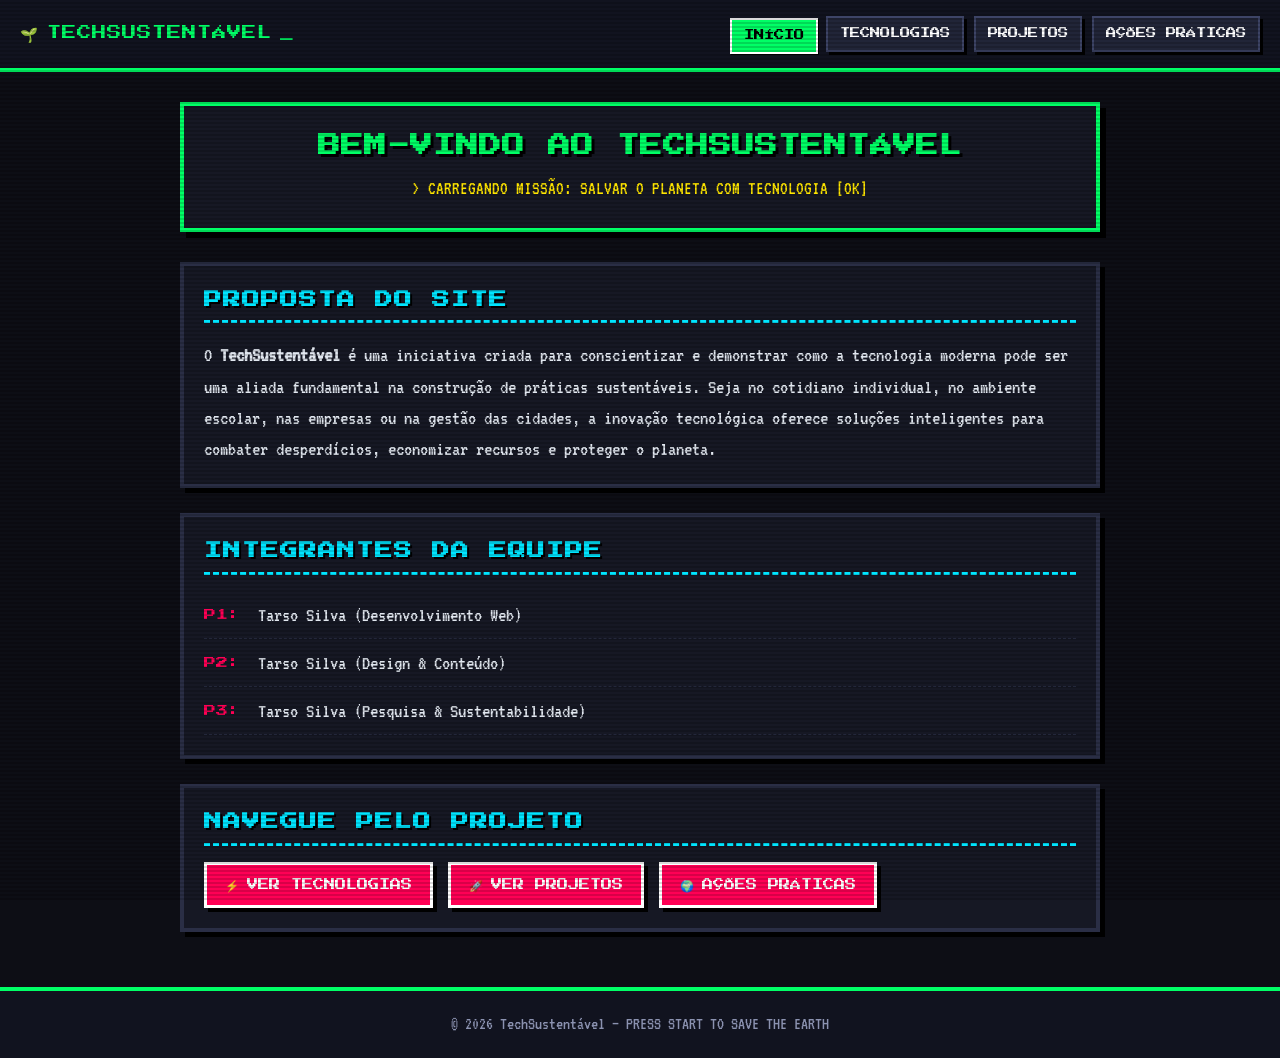
<file: html/index.html>
<!DOCTYPE html>
<html lang="pt-BR">
<head>
  <meta charset="UTF-8">
  <meta name="viewport" content="width=device-width, initial-scale=1.0">
  <title>TechSustentável - Início</title>
  <link rel="stylesheet" href="../css/estilo.css">
  <link href="https://fonts.googleapis.com/css2?family=Press+Start+2P&family=VT323&display=swap" rel="stylesheet">
</head>
<body>
  <header class="retro-header">
    <div class="logo">
      <span class="pixel-icon">🌱</span> TECHSUSTENTÁVEL <span class="blink">_</span>
    </div>
    <nav class="retro-nav">
      <a href="index.html" class="active">INÍCIO</a>
      <a href="tecnologia.html">TECNOLOGIAS</a>
      <a href="projetos.html">PROJETOS</a>
      <a href="acoes.html">AÇÕES PRÁTICAS</a>
    </nav>
  </header>

  <main class="container">
    <section class="hero-box">
      <h1>BEM-VINDO AO TECHSUSTENTÁVEL</h1>
      <p class="subtitle">> CARREGANDO MISSÃO: SALVAR O PLANETA COM TECNOLOGIA [OK]</p>
    </section>

    <section class="card-box">
      <h2>PROPOSTA DO SITE</h2>
      <p>O <strong>TechSustentável</strong> é uma iniciativa criada para conscientizar e demonstrar como a tecnologia moderna pode ser uma aliada fundamental na construção de práticas sustentáveis. Seja no cotidiano individual, no ambiente escolar, nas empresas ou na gestão das cidades, a inovação tecnológica oferece soluções inteligentes para combater desperdícios, economizar recursos e proteger o planeta.</p>
    </section>

    <section class="card-box">
      <h2>INTEGRANTES DA EQUIPE</h2>
      <ul class="team-list">
        <li><span class="player-tag">P1:</span> Tarso Silva (Desenvolvimento Web)</li>
        <li><span class="player-tag">P2:</span> Tarso Silva (Design & Conteúdo)</li>
        <li><span class="player-tag">P3:</span> Tarso Silva (Pesquisa & Sustentabilidade)</li>
      </ul>
    </section>

    <section class="card-box nav-cards">
      <h2>NAVEGUE PELO PROJETO</h2>
      <div class="button-grid">
        <a href="tecnologia.html" class="pixel-btn">
          <span class="btn-icon">⚡</span> VER TECNOLOGIAS
        </a>
        <a href="projetos.html" class="pixel-btn">
          <span class="btn-icon">🚀</span> VER PROJETOS
        </a>
        <a href="acoes.html" class="pixel-btn">
          <span class="btn-icon">🌍</span> AÇÕES PRÁTICAS
        </a>
      </div>
    </section>
  </main>

  <footer class="retro-footer">
    <p>© 2026 TechSustentável — PRESS START TO SAVE THE EARTH</p>
  </footer>
</body>
</html>
</file>
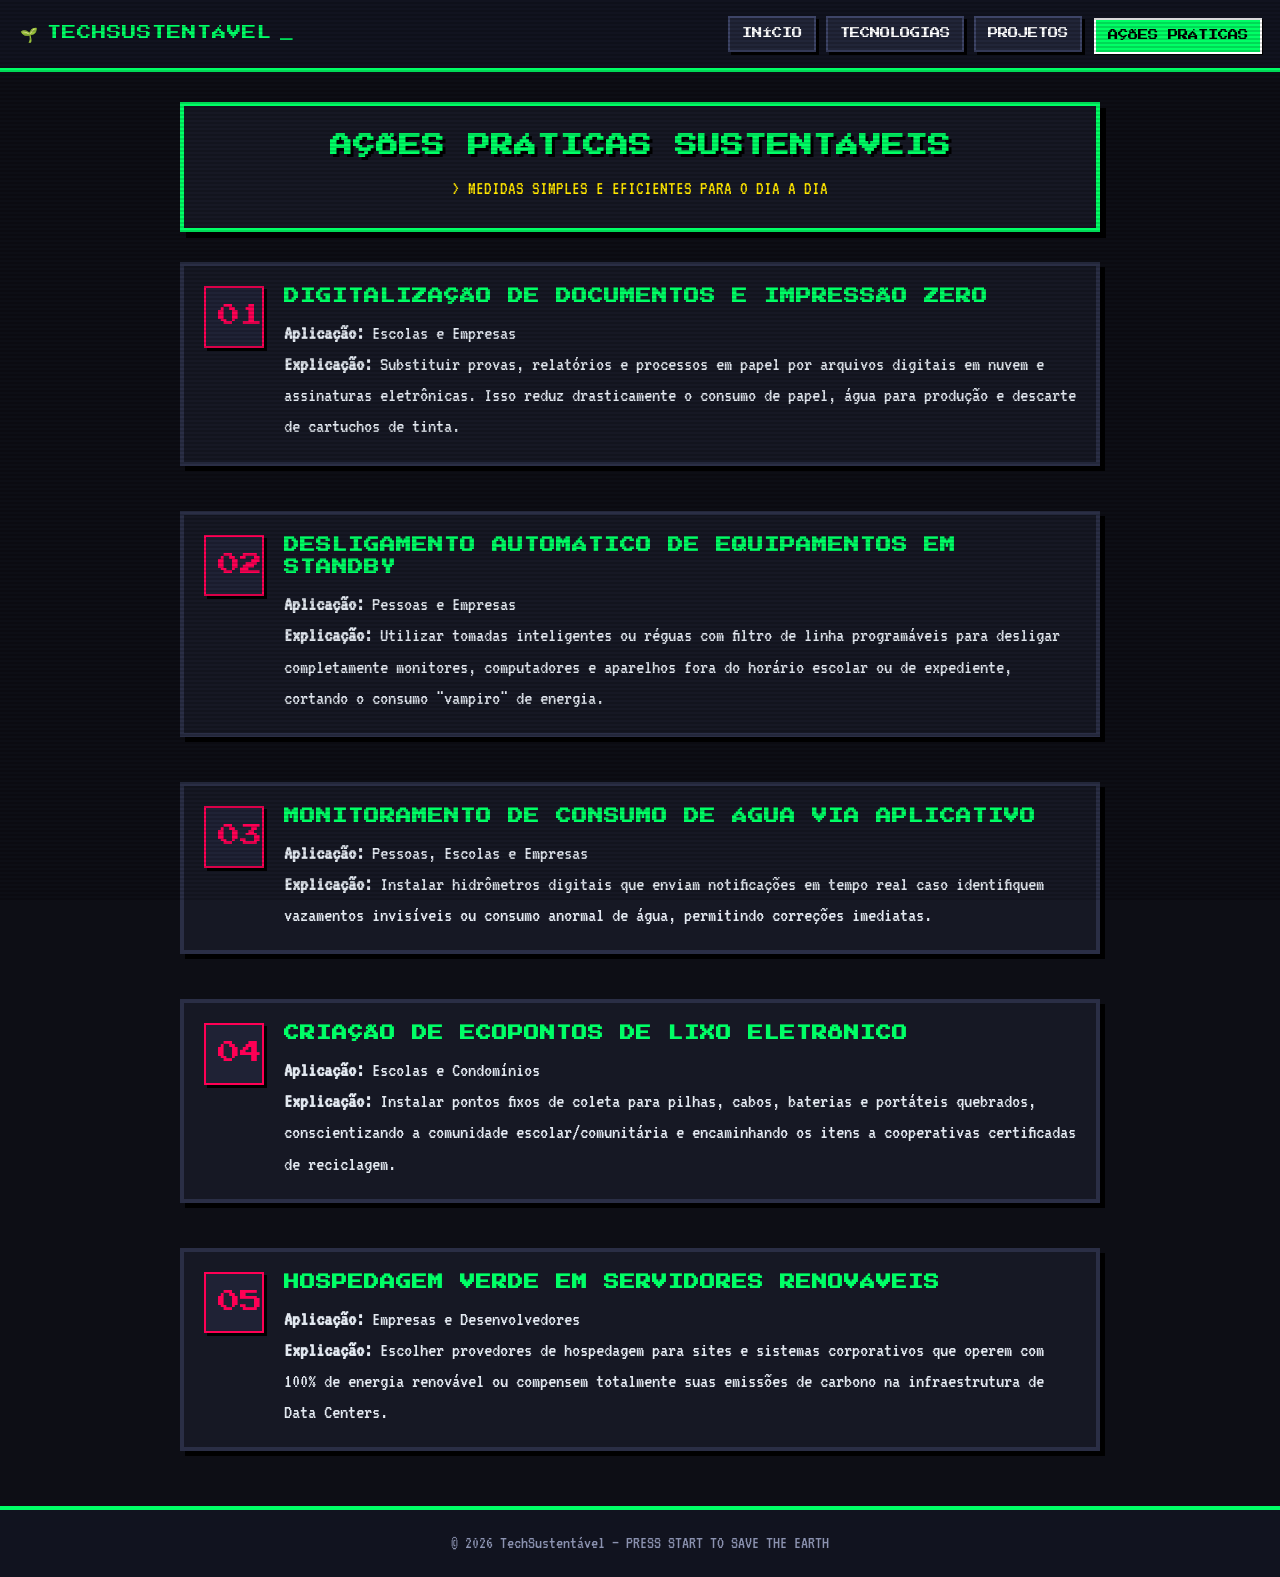
<file: html/acoes.html>
<!DOCTYPE html>
<html lang="pt-BR">
<head>
  <meta charset="UTF-8">
  <meta name="viewport" content="width=device-width, initial-scale=1.0">
  <title>TechSustentável - Ações Práticas</title>
  <link rel="stylesheet" href="../css/estilo.css">
  <link href="https://fonts.googleapis.com/css2?family=Press+Start+2P&family=VT323&display=swap" rel="stylesheet">
</head>
<body>
  <header class="retro-header">
    <div class="logo">
      <span class="pixel-icon">🌱</span> TECHSUSTENTÁVEL <span class="blink">_</span>
    </div>
    <nav class="retro-nav">
      <a href="index.html">INÍCIO</a>
      <a href="tecnologia.html">TECNOLOGIAS</a>
      <a href="projetos.html">PROJETOS</a>
      <a href="acoes.html" class="active">AÇÕES PRÁTICAS</a>
    </nav>
  </header>

  <main class="container">
    <section class="hero-box">
      <h1>AÇÕES PRÁTICAS SUSTENTÁVEIS</h1>
      <p class="subtitle">> MEDIDAS SIMPLES E EFICIENTES PARA O DIA A DIA</p>
    </section>

    <div class="actions-list">
      <article class="card-box action-card">
        <div class="action-num">01</div>
        <div class="action-content">
          <h3>DIGITALIZAÇÃO DE DOCUMENTOS E IMPRESSÃO ZERO</h3>
          <p><strong>Aplicação:</strong> Escolas e Empresas</p>
          <p><strong>Explicação:</strong> Substituir provas, relatórios e processos em papel por arquivos digitais em nuvem e assinaturas eletrônicas. Isso reduz drasticamente o consumo de papel, água para produção e descarte de cartuchos de tinta.</p>
        </div>
      </article>

      <article class="card-box action-card">
        <div class="action-num">02</div>
        <div class="action-content">
          <h3>DESLIGAMENTO AUTOMÁTICO DE EQUIPAMENTOS EM STANDBY</h3>
          <p><strong>Aplicação:</strong> Pessoas e Empresas</p>
          <p><strong>Explicação:</strong> Utilizar tomadas inteligentes ou réguas com filtro de linha programáveis para desligar completamente monitores, computadores e aparelhos fora do horário escolar ou de expediente, cortando o consumo "vampiro" de energia.</p>
        </div>
      </article>

      <article class="card-box action-card">
        <div class="action-num">03</div>
        <div class="action-content">
          <h3>MONITORAMENTO DE CONSUMO DE ÁGUA VIA APLICATIVO</h3>
          <p><strong>Aplicação:</strong> Pessoas, Escolas e Empresas</p>

          <p><strong>Explicação:</strong> Instalar hidrômetros digitais que enviam notificações em tempo real caso identifiquem vazamentos invisíveis ou consumo anormal de água, permitindo correções imediatas.</p>
        </div>
      </article>

      <article class="card-box action-card">
        <div class="action-num">04</div>
        <div class="action-content">
          <h3>CRIAÇÃO DE ECOPONTOS DE LIXO ELETRÔNICO</h3>
          <p><strong>Aplicação:</strong> Escolas e Condomínios</p>
          <p><strong>Explicação:</strong> Instalar pontos fixos de coleta para pilhas, cabos, baterias e portáteis quebrados, conscientizando a comunidade escolar/comunitária e encaminhando os itens a cooperativas certificadas de reciclagem.</p>
        </div>
      </article>

      <article class="card-box action-card">
        <div class="action-num">05</div>
        <div class="action-content">
          <h3>HOSPEDAGEM VERDE EM SERVIDORES RENOVÁVEIS</h3>
          <p><strong>Aplicação:</strong> Empresas e Desenvolvedores</p>
          <p><strong>Explicação:</strong> Escolher provedores de hospedagem para sites e sistemas corporativos que operem com 100% de energia renovável ou compensem totalmente suas emissões de carbono na infraestrutura de Data Centers.</p>
        </div>
      </article>
    </div>
  </main>

  <footer class="retro-footer">
    <p>© 2026 TechSustentável — PRESS START TO SAVE THE EARTH</p>
  </footer>
</body>
</html>
</file>
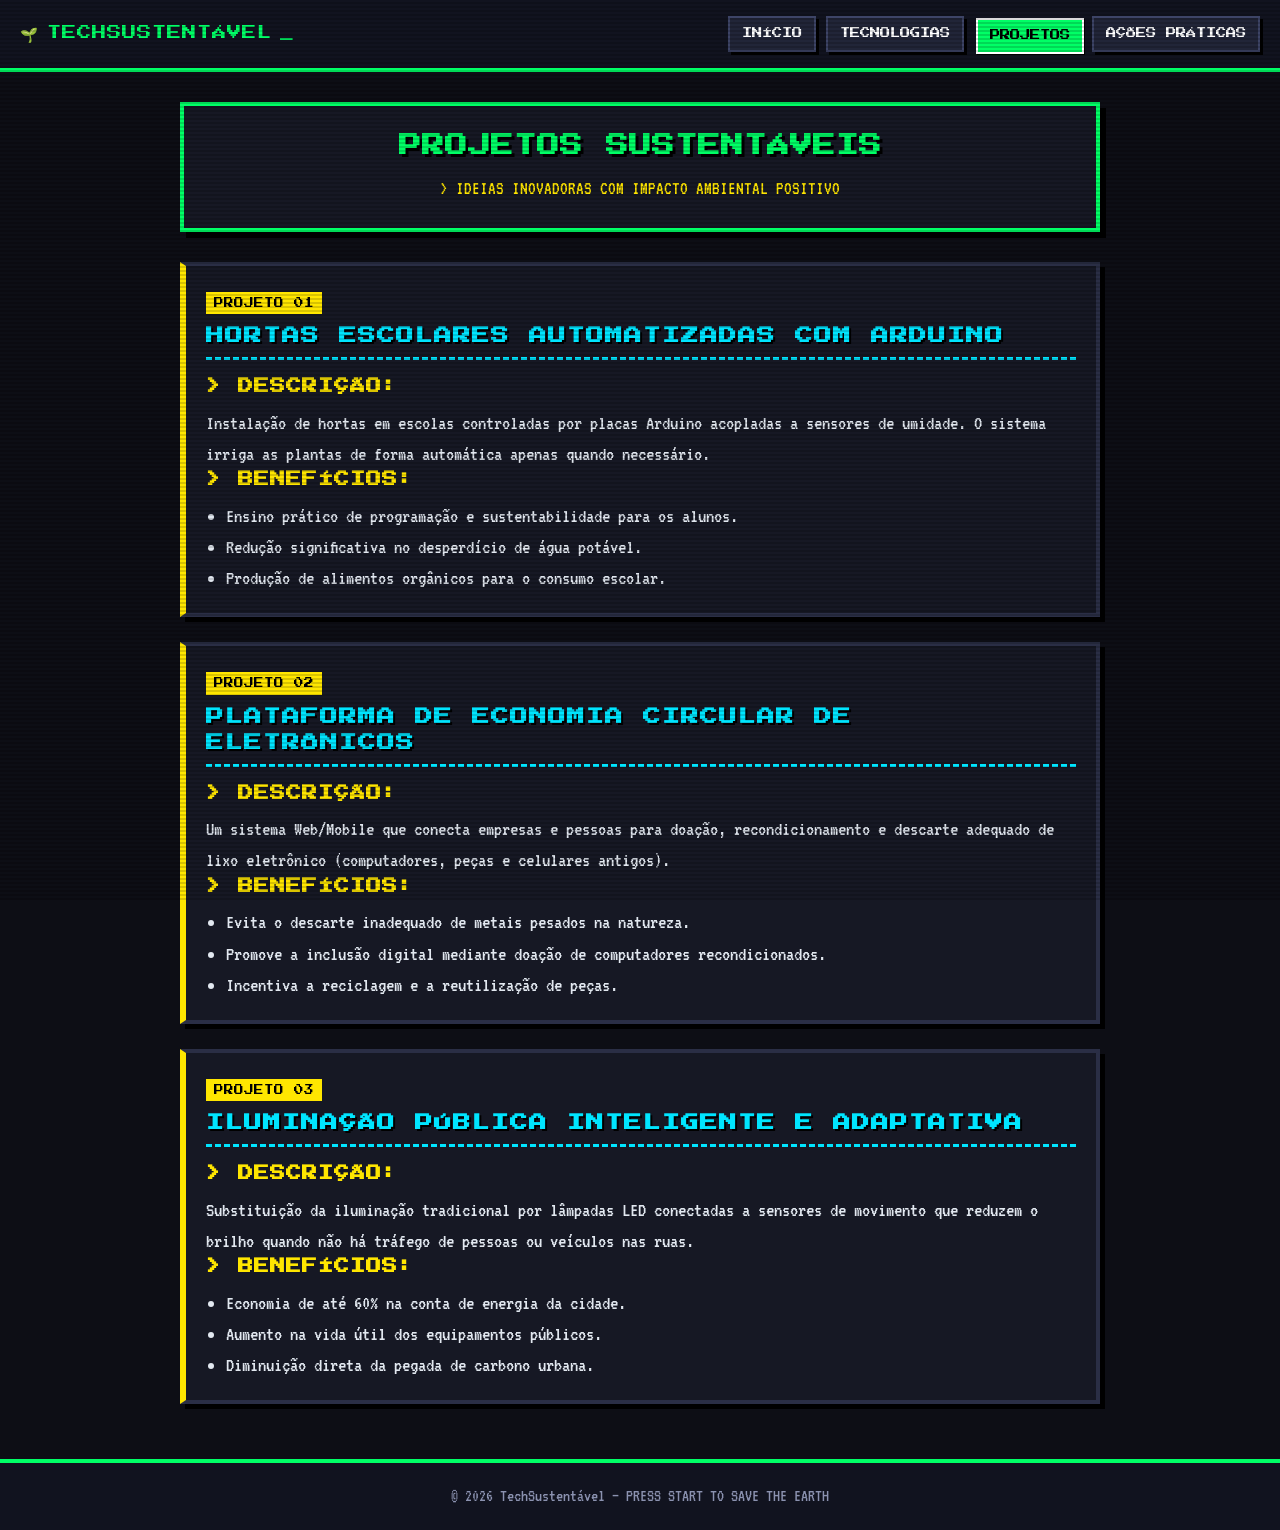
<file: html/projetos.html>
<!DOCTYPE html>
<html lang="pt-BR">
<head>
  <meta charset="UTF-8">
  <meta name="viewport" content="width=device-width, initial-scale=1.0">
  <title>TechSustentável - Projetos</title>
  <link rel="stylesheet" href="../css/estilo.css">
  <link href="https://fonts.googleapis.com/css2?family=Press+Start+2P&family=VT323&display=swap" rel="stylesheet">
</head>
<body>
  <header class="retro-header">
    <div class="logo">
      <span class="pixel-icon">🌱</span> TECHSUSTENTÁVEL <span class="blink">_</span>
    </div>
    <nav class="retro-nav">
      <a href="index.html">INÍCIO</a>
      <a href="tecnologia.html">TECNOLOGIAS</a>
      <a href="projetos.html" class="active">PROJETOS</a>
      <a href="acoes.html">AÇÕES PRÁTICAS</a>
    </nav>
  </header>

  <main class="container">
    <section class="hero-box">
      <h1>PROJETOS SUSTENTÁVEIS</h1>
      <p class="subtitle">> IDEIAS INOVADORAS COM IMPACTO AMBIENTAL POSITIVO</p>
    </section>

    <div class="projects-list">
      <article class="card-box project-card">
        <div class="project-header">
          <span class="badge">PROJETO 01</span>
          <h2>HORTAS ESCOLARES AUTOMATIZADAS COM ARDUINO</h2>
        </div>
        <div class="project-body">
          <h3>> DESCRIÇÃO:</h3>
          <p>Instalação de hortas em escolas controladas por placas Arduino acopladas a sensores de umidade. O sistema irriga as plantas de forma automática apenas quando necessário.</p>
          <h3>> BENEFÍCIOS:</h3>
          <ul>
            <li>Ensino prático de programação e sustentabilidade para os alunos.</li>
            <li>Redução significativa no desperdício de água potável.</li>
            <li>Produção de alimentos orgânicos para o consumo escolar.</li>
          </ul>
        </div>
      </article>

      <article class="card-box project-card">
        <div class="project-header">
          <span class="badge">PROJETO 02</span>
          <h2>PLATAFORMA DE ECONOMIA CIRCULAR DE ELETRÔNICOS</h2>
        </div>
        <div class="project-body">
          <h3>> DESCRIÇÃO:</h3>
          <p>Um sistema Web/Mobile que conecta empresas e pessoas para doação, recondicionamento e descarte adequado de lixo eletrônico (computadores, peças e celulares antigos).</p>
          <h3>> BENEFÍCIOS:</h3>
          <ul>
            <li>Evita o descarte inadequado de metais pesados na natureza.</li>
            <li>Promove a inclusão digital mediante doação de computadores recondicionados.</li>
            <li>Incentiva a reciclagem e a reutilização de peças.</li>
          </ul>
        </div>
      </article>

      <article class="card-box project-card">
        <div class="project-header">
          <span class="badge">PROJETO 03</span>
          <h2>ILUMINAÇÃO PÚBLICA INTELIGENTE E ADAPTATIVA</h2>
        </div>
        <div class="project-body">
          <h3>> DESCRIÇÃO:</h3>
          <p>Substituição da iluminação tradicional por lâmpadas LED conectadas a sensores de movimento que reduzem o brilho quando não há tráfego de pessoas ou veículos nas ruas.</p>
          <h3>> BENEFÍCIOS:</h3>
          <ul>
            <li>Economia de até 60% na conta de energia da cidade.</li>
            <li>Aumento na vida útil dos equipamentos públicos.</li>
            <li>Diminuição direta da pegada de carbono urbana.</li>
          </ul>
        </div>
      </article>
    </div>
  </main>

  <footer class="retro-footer">
    <p>© 2026 TechSustentável — PRESS START TO SAVE THE EARTH</p>
  </footer>
</body>
</html>
</file>
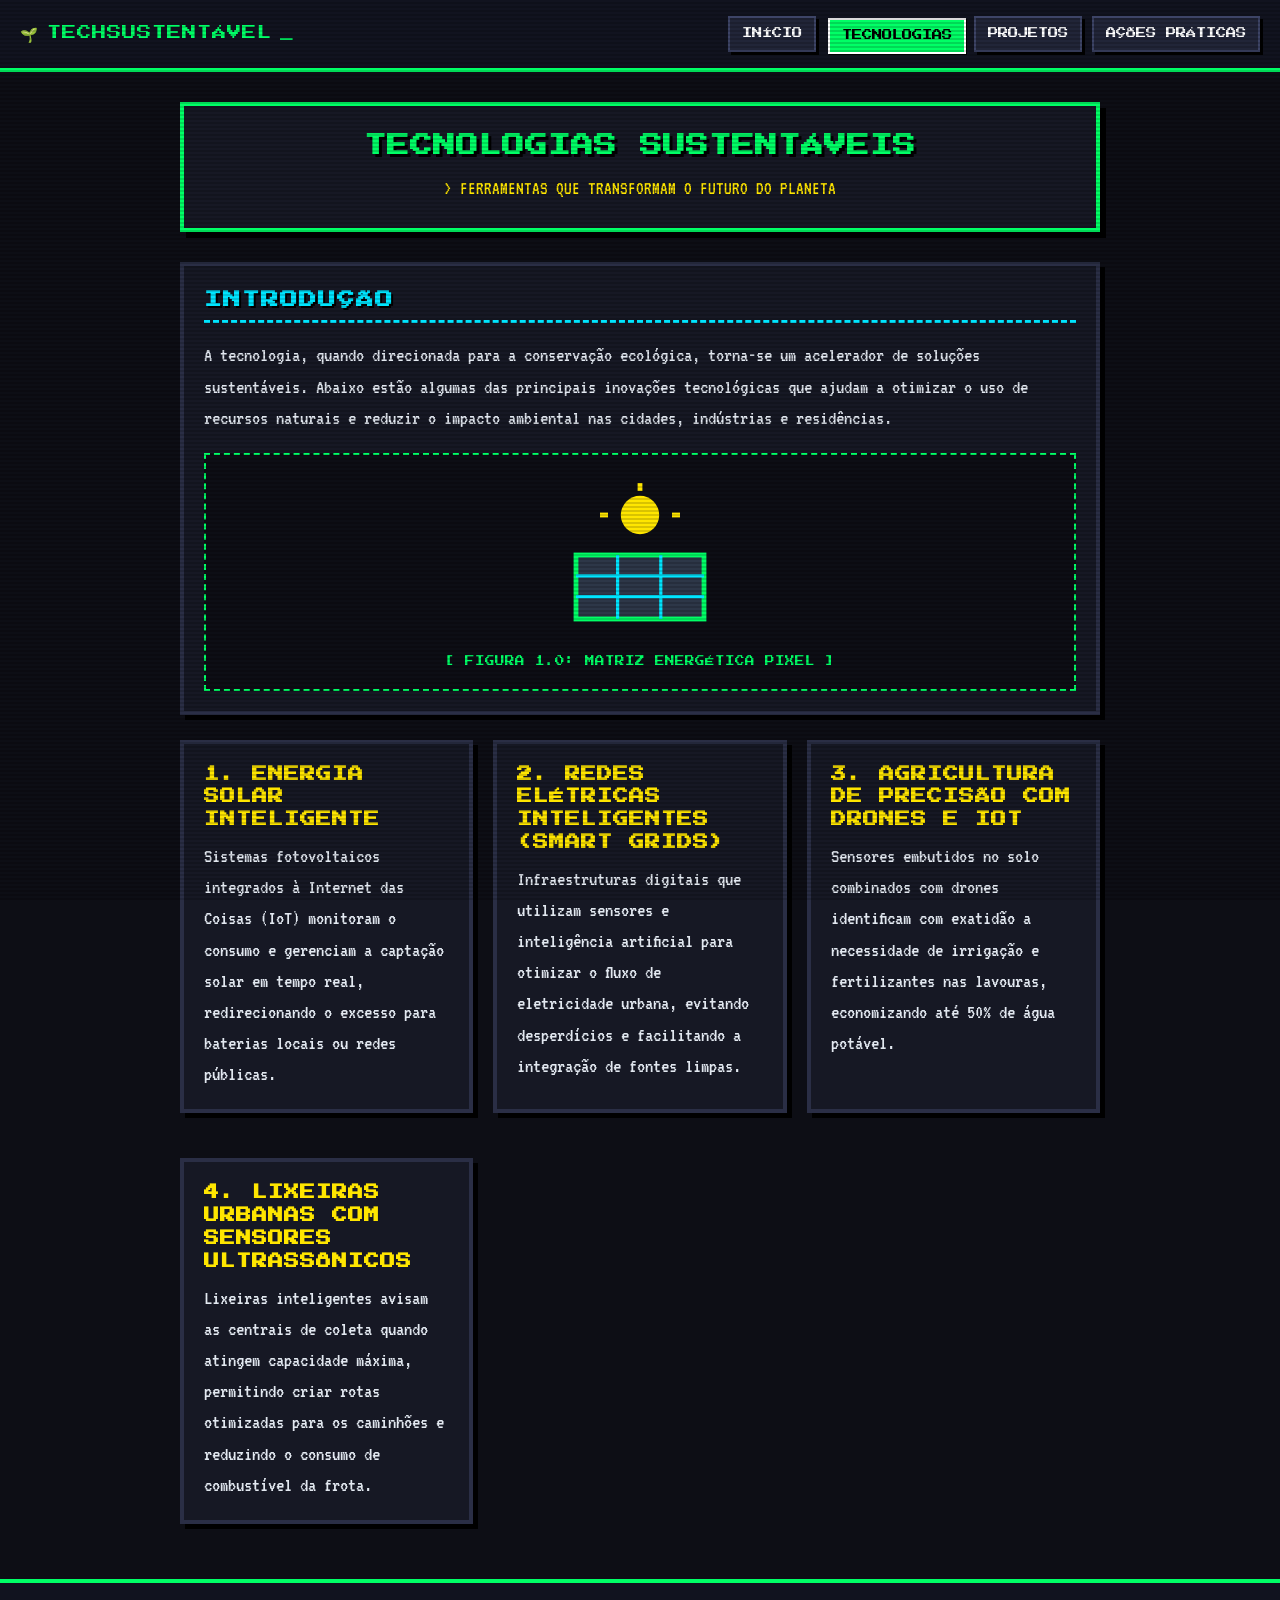
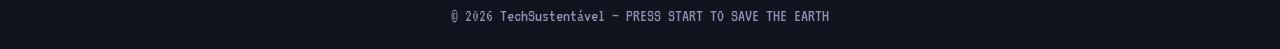
<file: html/tecnologia.html>
<!DOCTYPE html>
<html lang="pt-BR">
<head>
  <meta charset="UTF-8">
  <meta name="viewport" content="width=device-width, initial-scale=1.0">
  <title>TechSustentável - Tecnologias</title>
  <link rel="stylesheet" href="../css/estilo.css">
  <link href="https://fonts.googleapis.com/css2?family=Press+Start+2P&family=VT323&display=swap" rel="stylesheet">
</head>
<body>
  <header class="retro-header">
    <div class="logo">
      <span class="pixel-icon">🌱</span> TECHSUSTENTÁVEL <span class="blink">_</span>
    </div>
    <nav class="retro-nav">
      <a href="index.html">INÍCIO</a>
      <a href="tecnologia.html" class="active">TECNOLOGIAS</a>
      <a href="projetos.html">PROJETOS</a>
      <a href="acoes.html">AÇÕES PRÁTICAS</a>
    </nav>
  </header>

  <main class="container">
    <section class="hero-box">
      <h1>TECNOLOGIAS SUSTENTÁVEIS</h1>
      <p class="subtitle">> FERRAMENTAS QUE TRANSFORMAM O FUTURO DO PLANETA</p>
    </section>

    <section class="card-box">
      <h2>INTRODUÇÃO</h2>
      <p>A tecnologia, quando direcionada para a conservação ecológica, torna-se um acelerador de soluções sustentáveis. Abaixo estão algumas das principais inovações tecnológicas que ajudam a otimizar o uso de recursos naturais e reduzir o impacto ambiental nas cidades, indústrias e residências.</p>
      
      <div class="visual-element-box">
        <svg class="pixel-art-svg" viewBox="0 0 100 100" width="160" height="160">
          <rect x="10" y="50" width="80" height="40" fill="#2d3748" stroke="#00ff66" stroke-width="3"/>
          <line x1="10" y1="63" x2="90" y2="63" stroke="#00e5ff" stroke-width="2"/>
          <line x1="10" y1="76" x2="90" y2="76" stroke="#00e5ff" stroke-width="2"/>
          <line x1="36" y1="50" x2="36" y2="90" stroke="#00e5ff" stroke-width="2"/>
          <line x1="63" y1="50" x2="63" y2="90" stroke="#00e5ff" stroke-width="2"/>
          <circle cx="50" cy="25" r="12" fill="#ffe600"/>
          <line x1="50" y1="5" x2="50" y2="10" stroke="#ffe600" stroke-width="3"/>
          <line x1="25" y1="25" x2="30" y2="25" stroke="#ffe600" stroke-width="3"/>
          <line x1="70" y1="25" x2="75" y2="25" stroke="#ffe600" stroke-width="3"/>
        </svg>
        <p class="caption">[ FIGURA 1.0: MATRIZ ENERGÉTICA PIXEL ]</p>
      </div>
    </section>

    <section class="tech-grid">
      <article class="card-box tech-item">
        <h3>1. ENERGIA SOLAR INTELIGENTE</h3>
        <p>Sistemas fotovoltaicos integrados à Internet das Coisas (IoT) monitoram o consumo e gerenciam a captação solar em tempo real, redirecionando o excesso para baterias locais ou redes públicas.</p>
      </article>

      <article class="card-box tech-item">
        <h3>2. REDES ELÉTRICAS INTELIGENTES (SMART GRIDS)</h3>
        <p>Infraestruturas digitais que utilizam sensores e inteligência artificial para otimizar o fluxo de eletricidade urbana, evitando desperdícios e facilitando a integração de fontes limpas.</p>
      </article>

      <article class="card-box tech-item">
        <h3>3. AGRICULTURA DE PRECISÃO COM DRONES E IoT</h3>
        <p>Sensores embutidos no solo combinados com drones identificam com exatidão a necessidade de irrigação e fertilizantes nas lavouras, economizando até 50% de água potável.</p>
      </article>

      <article class="card-box tech-item">
        <h3>4. LIXEIRAS URBANAS COM SENSORES ULTRASSÔNICOS</h3>
        <p>Lixeiras inteligentes avisam as centrais de coleta quando atingem capacidade máxima, permitindo criar rotas otimizadas para os caminhões e reduzindo o consumo de combustível da frota.</p>
      </article>
    </section>
  </main>

  <footer class="retro-footer">
    <p>© 2026 TechSustentável — PRESS START TO SAVE THE EARTH</p>
  </footer>
</body>
</html>
</file>
<file: css/estilo.css>
:root {
  --bg-color: #0d0e15;
  --card-bg: #161824;
  --border-color: #2a2e45;
  --text-main: #e2e8f0;
  --green-neon: #00ff66;
  --cyan-neon: #00e5ff;
  --yellow-neon: #ffe600;
  --pink-neon: #ff0055;
  --shadow-color: #000000;
}

* {
  margin: 0;
  padding: 0;
  box-sizing: border-box;
}

body {
  background-color: var(--bg-color);
  color: var(--text-main);
  font-family: 'VT323', monospace;
  font-size: 1.3rem;
  line-height: 1.5;
  min-height: 100vh;
  display: flex;
  flex-direction: column;
  position: relative;
  overflow-x: hidden;
}

body::before {
  content: " ";
  display: block;
  position: fixed;
  top: 0; left: 0; bottom: 0; right: 0;
  background: linear-gradient(rgba(18, 16, 16, 0) 50%, rgba(0, 0, 0, 0.25) 50%);
  background-size: 100% 4px;
  z-index: 99;
  pointer-events: none;
  opacity: 0.6;
}

h1, h2, h3, .logo {
  font-family: 'Press Start 2P', cursive;
  text-transform: uppercase;
  letter-spacing: 1px;
}

h1 {
  font-size: 1.4rem;
  color: var(--green-neon);
  text-shadow: 3px 3px 0px var(--shadow-color);
  margin-bottom: 12px;
}

h2 {
  font-size: 1.1rem;
  color: var(--cyan-neon);
  border-bottom: 3px dashed var(--cyan-neon);
  padding-bottom: 8px;
  margin-bottom: 16px;
  text-shadow: 2px 2px 0px var(--shadow-color);
}

h3 {
  font-size: 0.95rem;
  color: var(--yellow-neon);
  margin-bottom: 8px;
}

.retro-header {
  background-color: #11131f;
  border-bottom: 4px solid var(--green-neon);
  padding: 16px 20px;
  display: flex;
  flex-wrap: wrap;
  justify-content: space-between;
  align-items: center;
  gap: 15px;
}

.logo {
  font-size: 0.9rem;
  color: var(--green-neon);
  display: flex;
  align-items: center;
  gap: 8px;
}

.blink {
  animation: blinker 1s infinite;
}

@keyframes blinker {
  50% { opacity: 0; }
}

.retro-nav {
  display: flex;
  gap: 10px;
  flex-wrap: wrap;
}

.retro-nav a {
  font-family: 'Press Start 2P', cursive;
  font-size: 0.65rem;
  color: #fff;
  text-decoration: none;
  padding: 8px 12px;
  background-color: #212538;
  border: 2px solid #3d4466;
  box-shadow: 3px 3px 0px var(--shadow-color);
  transition: all 0.1s ease;
}

.retro-nav a:hover,
.retro-nav a.active {
  background-color: var(--green-neon);
  color: #000;
  border-color: #fff;
  box-shadow: 1px 1px 0px var(--shadow-color);
  transform: translate(2px, 2px);
}

.container {
  max-width: 960px;
  margin: 30px auto;
  padding: 0 20px;
  flex: 1;
  width: 100%;
}

.hero-box {
  text-align: center;
  margin-bottom: 30px;
  background-color: var(--card-bg);
  padding: 24px;
  border: 4px solid var(--green-neon);
  box-shadow: 6px 6px 0px var(--shadow-color);
}

.subtitle {
  color: var(--yellow-neon);
  font-size: 1.2rem;
}

.card-box {
  background-color: var(--card-bg);
  border: 4px solid var(--border-color);
  box-shadow: 5px 5px 0px var(--shadow-color);
  padding: 20px;
  margin-bottom: 25px;
}

.card-box:hover {
  border-color: var(--cyan-neon);
}

.team-list {
  list-style: none;
}

.team-list li {
  font-size: 1.3rem;
  padding: 8px 0;
  border-bottom: 1px dashed #2a2e45;
}

.player-tag {
  color: var(--pink-neon);
  font-family: 'Press Start 2P', cursive;
  font-size: 0.75rem;
  margin-right: 10px;
}

.button-grid {
  display: flex;
  gap: 15px;
  flex-wrap: wrap;
  margin-top: 15px;
}

.pixel-btn {
  font-family: 'Press Start 2P', cursive;
  font-size: 0.7rem;
  color: #fff;
  background-color: var(--pink-neon);
  text-decoration: none;
  padding: 12px 18px;
  border: 3px solid #fff;
  box-shadow: 4px 4px 0px var(--shadow-color);
  display: inline-flex;
  align-items: center;
  gap: 8px;
  transition: all 0.1s ease;
}

.pixel-btn:hover {
  background-color: var(--yellow-neon);
  color: #000;
  transform: translate(2px, 2px);
  box-shadow: 2px 2px 0px var(--shadow-color);
}

.visual-element-box {
  margin-top: 20px;
  text-align: center;
  background-color: #0d0e15;
  padding: 20px;
  border: 2px dashed var(--green-neon);
}

.caption {
  font-family: 'Press Start 2P', cursive;
  font-size: 0.6rem;
  color: var(--green-neon);
  margin-top: 10px;
}

.tech-grid {
  display: grid;
  grid-template-columns: repeat(auto-fit, minmax(280px, 1fr));
  gap: 20px;
}

.project-card {
  border-left: 6px solid var(--yellow-neon);
}

.badge {
  font-family: 'Press Start 2P', cursive;
  font-size: 0.6rem;
  background-color: var(--yellow-neon);
  color: #000;
  padding: 4px 8px;
  display: inline-block;
  margin-bottom: 8px;
}

.project-body ul {
  margin-left: 20px;
  margin-top: 8px;
}

.actions-list {
  display: flex;
  flex-direction: column;
  gap: 20px;
}

.action-card {
  display: flex;
  gap: 20px;
  align-items: flex-start;
}

.action-num {
  font-family: 'Press Start 2P', cursive;
  font-size: 1.4rem;
  color: var(--pink-neon);
  background-color: #1f2235;
  padding: 12px;
  border: 2px solid var(--pink-neon);
  min-width: 60px;
  text-align: center;
  box-shadow: 3px 3px 0px var(--shadow-color);
}

.action-content h3 {
  color: var(--green-neon);
}

.retro-footer {
  background-color: #11131f;
  border-top: 4px solid var(--green-neon);
  text-align: center;
  padding: 20px;
  font-size: 1.1rem;
  color: #8b92b0;
  margin-top: auto;
}

@media (max-width: 600px) {
  .retro-header {
    flex-direction: column;
    align-items: flex-start;
  }
  
  .retro-nav {
    width: 100%;
    justify-content: space-between;
  }

  .action-card {
    flex-direction: column;
  }
}
</file>
